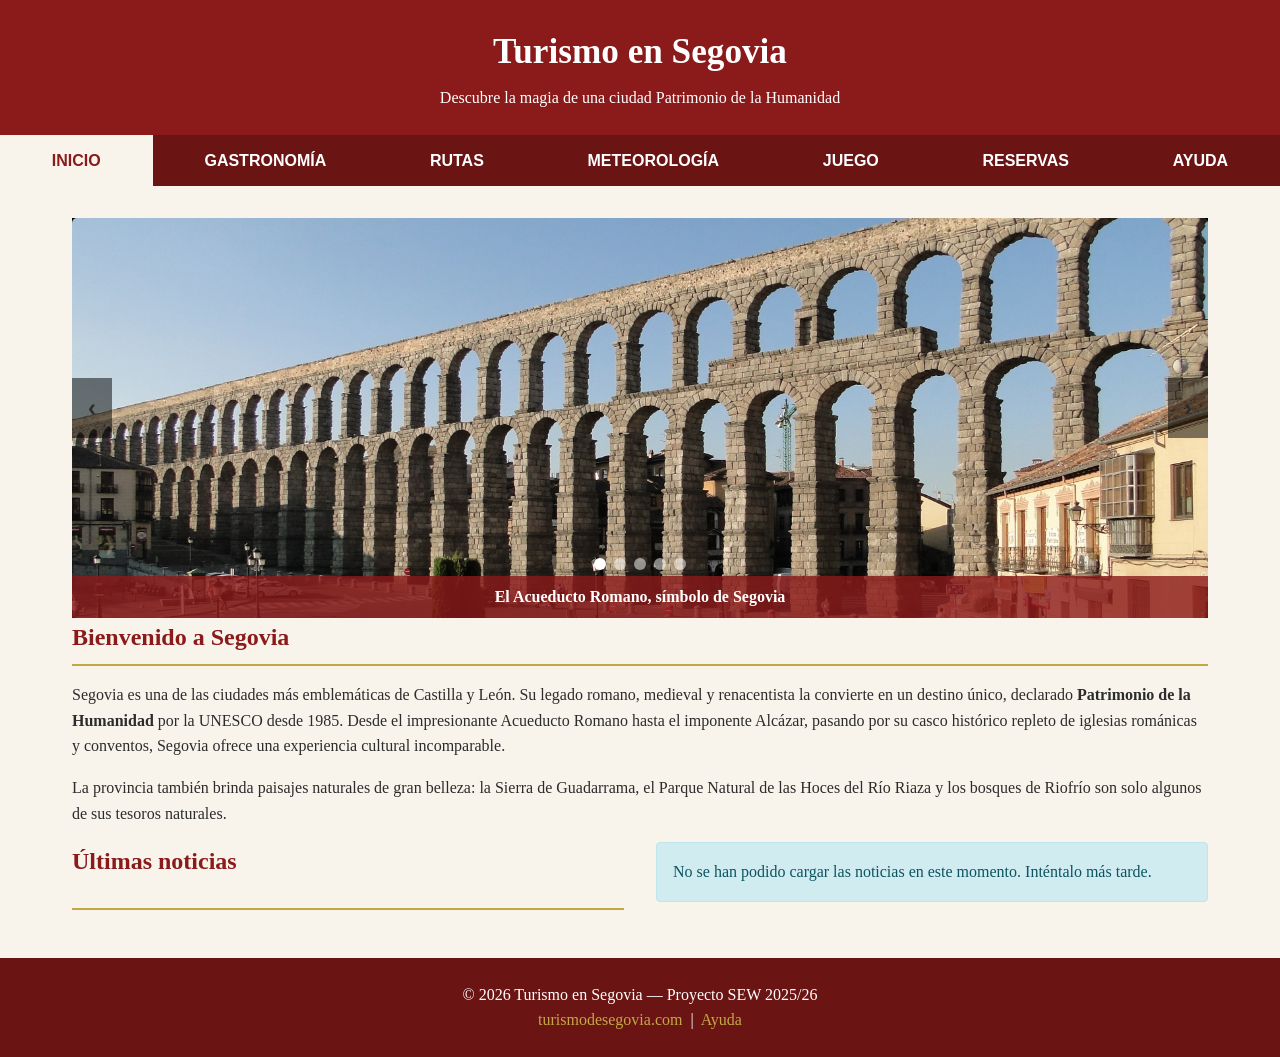
<file: index.html>
<!DOCTYPE html>
<html lang="es">
<head>
  <meta charset="UTF-8">
  <meta name="viewport" content="width=device-width, initial-scale=1.0">
  <meta name="description" content="Turismo en Segovia: descubre los recursos turísticos, gastronomía, rutas y monumentos de la provincia de Segovia.">
  <title>Turismo en Segovia — Inicio</title>
  <link rel="stylesheet" href="estilo/estilo.css">
  <link rel="stylesheet" href="estilo/layout.css">
</head>
<body>

  <header>
    <h1><a href="index.html">Turismo en Segovia</a></h1>
    <p>Descubre la magia de una ciudad Patrimonio de la Humanidad</p>
  </header>

  <nav aria-label="Navegación principal">
    <ul>
      <li><a href="index.html" class="activo" aria-current="page">Inicio</a></li>
      <li><a href="gastronomia.html">Gastronomía</a></li>
      <li><a href="rutas.html">Rutas</a></li>
      <li><a href="meteorologia.html">Meteorología</a></li>
      <li><a href="juego.html">Juego</a></li>
      <li><a href="reservas.php">Reservas</a></li>
      <li><a href="ayuda.html">Ayuda</a></li>
    </ul>
  </nav>

  <main data-pagina="inicio">

    <section data-componente="carrusel" aria-label="Fotos de Segovia">
      <!-- El carrusel se genera dinámicamente por js/index.js -->
      <p data-estado="cargando">Cargando carrusel…</p>
    </section>

    <section>
      <h2>Bienvenido a Segovia</h2>
      <p>
        Segovia es una de las ciudades más emblemáticas de Castilla y León. Su legado romano,
        medieval y renacentista la convierte en un destino único, declarado <strong>Patrimonio
        de la Humanidad</strong> por la UNESCO desde 1985. Desde el impresionante Acueducto
        Romano hasta el imponente Alcázar, pasando por su casco histórico repleto de iglesias
        románicas y conventos, Segovia ofrece una experiencia cultural incomparable.
      </p>
      <p>
        La provincia también brinda paisajes naturales de gran belleza: la Sierra de Guadarrama,
        el Parque Natural de las Hoces del Río Riaza y los bosques de Riofrío son solo algunos
        de sus tesoros naturales.
      </p>
    </section>

    <section data-componente="noticias" aria-label="Noticias sobre Segovia">
      <h2>Últimas noticias</h2>
      <p data-estado="cargando">Cargando noticias…</p>
    </section>

  </main>

  <footer>
    <p>© 2026 Turismo en Segovia — Proyecto SEW 2025/26</p>
    <p>
      <a href="https://www.turismodesegovia.com" target="_blank" rel="noopener">turismodesegovia.com</a>
      &nbsp;|&nbsp;
      <a href="ayuda.html">Ayuda</a>
    </p>
  </footer>

  <script src="https://code.jquery.com/jquery-3.7.1.min.js"
          integrity="sha256-/JqT3SQfawRcv/BIHPThkBvs0OEvtFFmqPF/lYI/Cxo="
          crossorigin="anonymous"></script>
  <script src="js/index.js"></script>

</body>
</html>
</file>
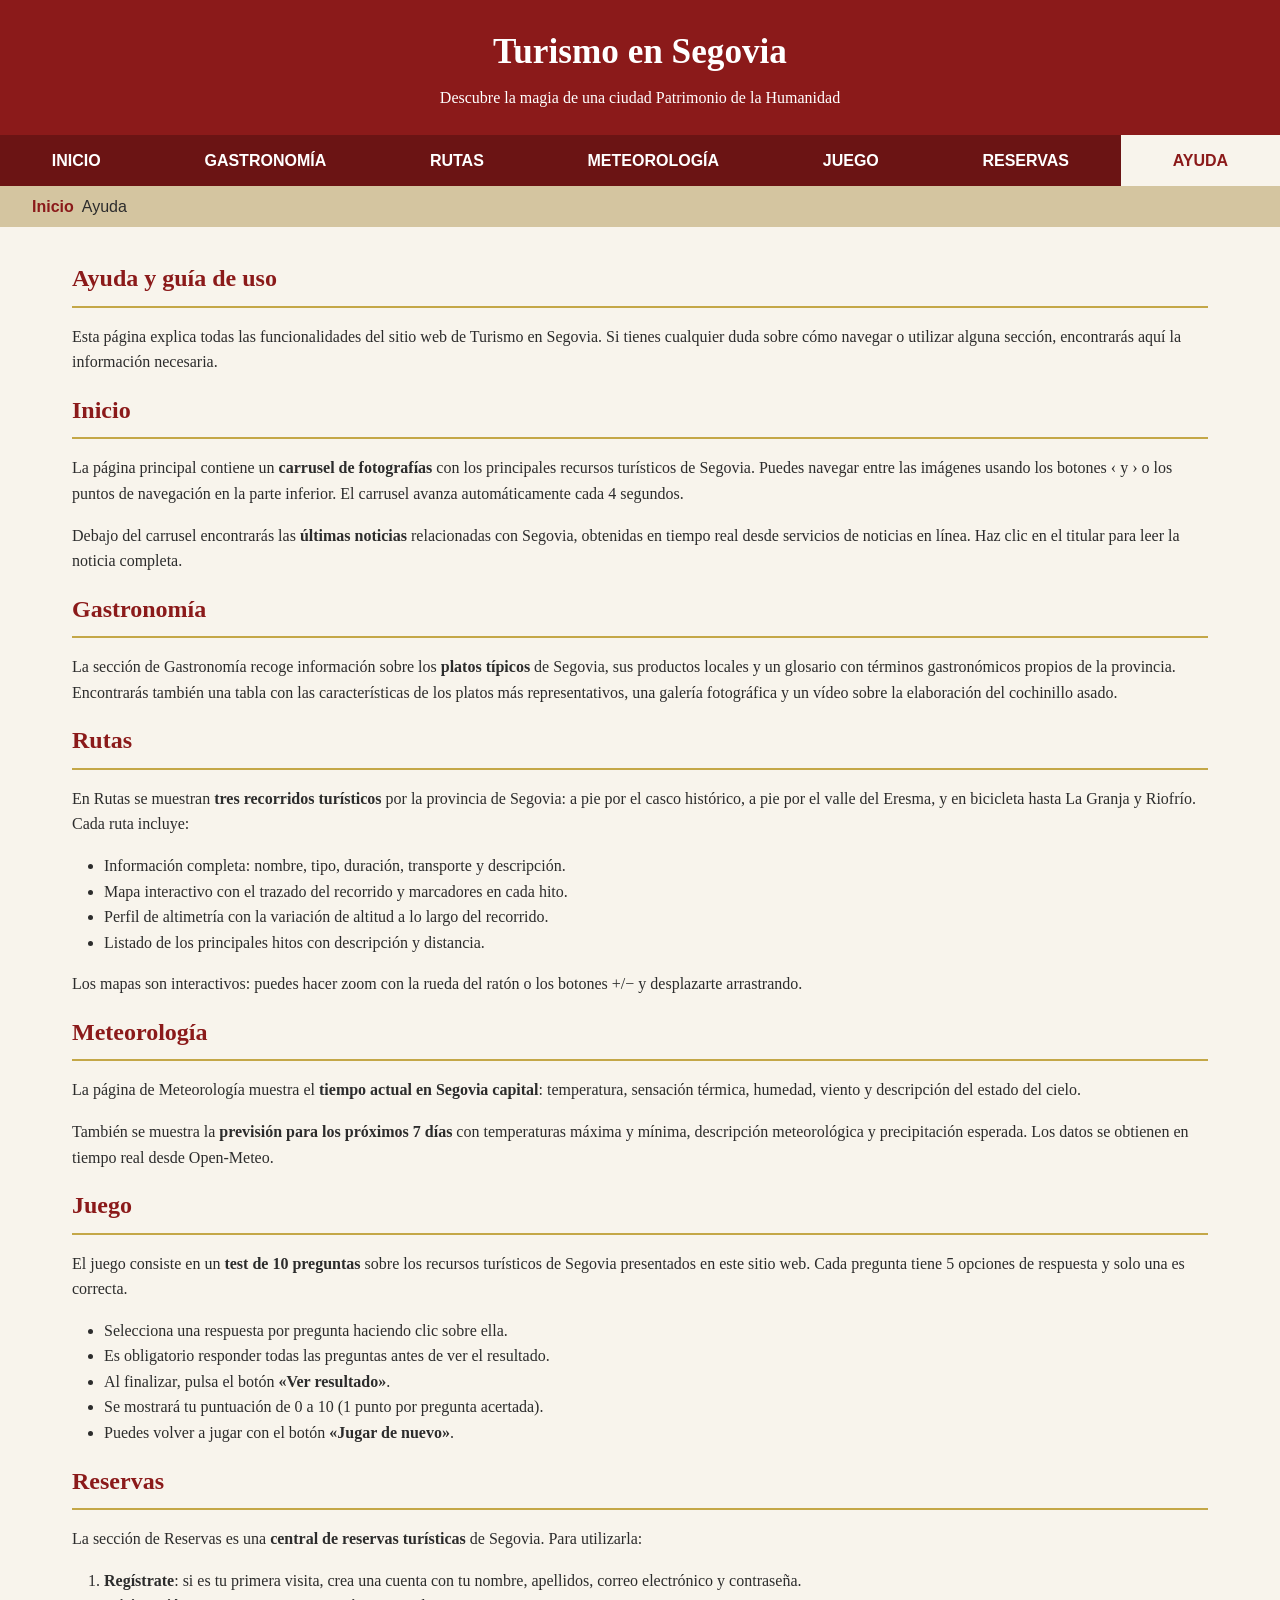
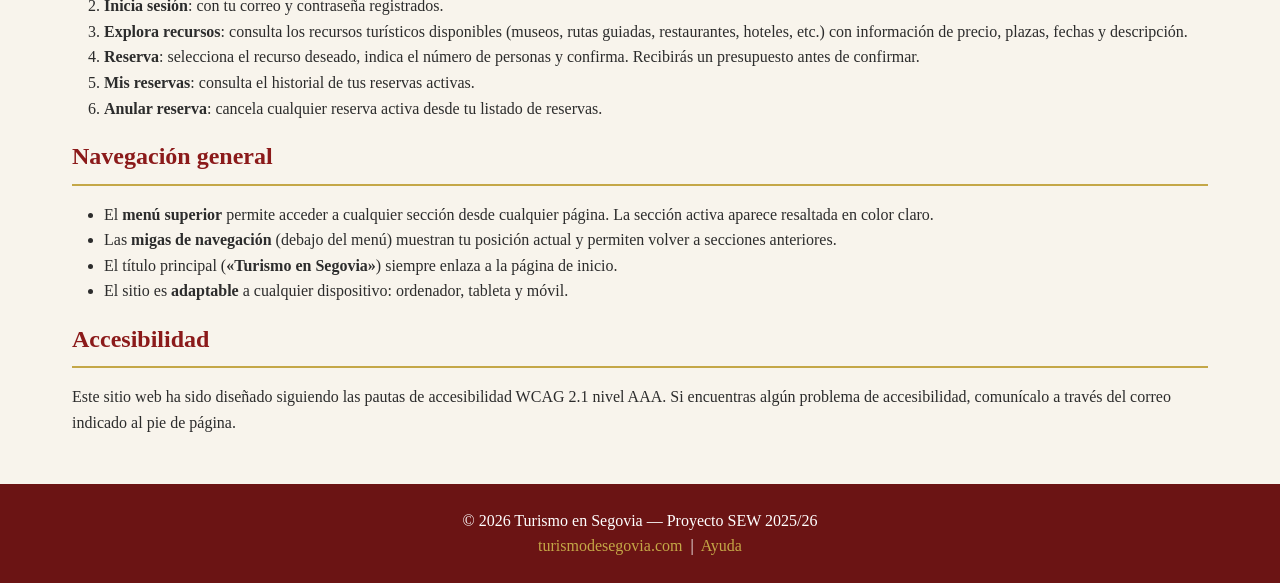
<file: ayuda.html>
<!DOCTYPE html>
<html lang="es">
<head>
  <meta charset="UTF-8">
  <meta name="viewport" content="width=device-width, initial-scale=1.0">
  <meta name="description" content="Ayuda para navegar el sitio web de Turismo en Segovia: guía de todas las secciones y funcionalidades.">
  <title>Ayuda — Turismo en Segovia</title>
  <link rel="stylesheet" href="estilo/estilo.css">
  <link rel="stylesheet" href="estilo/layout.css">
</head>
<body>

  <header>
    <h1><a href="index.html">Turismo en Segovia</a></h1>
    <p>Descubre la magia de una ciudad Patrimonio de la Humanidad</p>
  </header>

  <nav aria-label="Navegación principal">
    <ul>
      <li><a href="index.html">Inicio</a></li>
      <li><a href="gastronomia.html">Gastronomía</a></li>
      <li><a href="rutas.html">Rutas</a></li>
      <li><a href="meteorologia.html">Meteorología</a></li>
      <li><a href="juego.html">Juego</a></li>
      <li><a href="reservas.php">Reservas</a></li>
      <li><a href="ayuda.html" class="activo" aria-current="page">Ayuda</a></li>
    </ul>
  </nav>

  <nav aria-label="breadcrumb">
    <ol>
      <li><a href="index.html">Inicio</a></li>
      <li aria-current="page">Ayuda</li>
    </ol>
  </nav>

  <main>

    <h2>Ayuda y guía de uso</h2>
    <p>
      Esta página explica todas las funcionalidades del sitio web de Turismo en Segovia.
      Si tienes cualquier duda sobre cómo navegar o utilizar alguna sección, encontrarás
      aquí la información necesaria.
    </p>

    <section>
      <h2>Inicio</h2>
      <p>
        La página principal contiene un <strong>carrusel de fotografías</strong> con los
        principales recursos turísticos de Segovia. Puedes navegar entre las imágenes
        usando los botones ‹ y › o los puntos de navegación en la parte inferior.
        El carrusel avanza automáticamente cada 4 segundos.
      </p>
      <p>
        Debajo del carrusel encontrarás las <strong>últimas noticias</strong> relacionadas
        con Segovia, obtenidas en tiempo real desde servicios de noticias en línea.
        Haz clic en el titular para leer la noticia completa.
      </p>
    </section>

    <section>
      <h2>Gastronomía</h2>
      <p>
        La sección de Gastronomía recoge información sobre los <strong>platos típicos</strong>
        de Segovia, sus productos locales y un glosario con términos gastronómicos propios
        de la provincia. Encontrarás también una tabla con las características de los platos
        más representativos, una galería fotográfica y un vídeo sobre la elaboración del
        cochinillo asado.
      </p>
    </section>

    <section>
      <h2>Rutas</h2>
      <p>
        En Rutas se muestran <strong>tres recorridos turísticos</strong> por la provincia de
        Segovia: a pie por el casco histórico, a pie por el valle del Eresma, y en bicicleta
        hasta La Granja y Riofrío. Cada ruta incluye:
      </p>
      <ul>
        <li>Información completa: nombre, tipo, duración, transporte y descripción.</li>
        <li>Mapa interactivo con el trazado del recorrido y marcadores en cada hito.</li>
        <li>Perfil de altimetría con la variación de altitud a lo largo del recorrido.</li>
        <li>Listado de los principales hitos con descripción y distancia.</li>
      </ul>
      <p>
        Los mapas son interactivos: puedes hacer zoom con la rueda del ratón o los botones
        +/− y desplazarte arrastrando.
      </p>
    </section>

    <section>
      <h2>Meteorología</h2>
      <p>
        La página de Meteorología muestra el <strong>tiempo actual en Segovia capital</strong>:
        temperatura, sensación térmica, humedad, viento y descripción del estado del cielo.
      </p>
      <p>
        También se muestra la <strong>previsión para los próximos 7 días</strong> con
        temperaturas máxima y mínima, descripción meteorológica y precipitación esperada.
        Los datos se obtienen en tiempo real desde Open-Meteo.
      </p>
    </section>

    <section>
      <h2>Juego</h2>
      <p>
        El juego consiste en un <strong>test de 10 preguntas</strong> sobre los recursos
        turísticos de Segovia presentados en este sitio web. Cada pregunta tiene 5 opciones
        de respuesta y solo una es correcta.
      </p>
      <ul>
        <li>Selecciona una respuesta por pregunta haciendo clic sobre ella.</li>
        <li>Es obligatorio responder todas las preguntas antes de ver el resultado.</li>
        <li>Al finalizar, pulsa el botón <strong>«Ver resultado»</strong>.</li>
        <li>Se mostrará tu puntuación de 0 a 10 (1 punto por pregunta acertada).</li>
        <li>Puedes volver a jugar con el botón <strong>«Jugar de nuevo»</strong>.</li>
      </ul>
    </section>

    <section>
      <h2>Reservas</h2>
      <p>
        La sección de Reservas es una <strong>central de reservas turísticas</strong> de
        Segovia. Para utilizarla:
      </p>
      <ol>
        <li>
          <strong>Regístrate</strong>: si es tu primera visita, crea una cuenta con tu
          nombre, apellidos, correo electrónico y contraseña.
        </li>
        <li>
          <strong>Inicia sesión</strong>: con tu correo y contraseña registrados.
        </li>
        <li>
          <strong>Explora recursos</strong>: consulta los recursos turísticos disponibles
          (museos, rutas guiadas, restaurantes, hoteles, etc.) con información de precio,
          plazas, fechas y descripción.
        </li>
        <li>
          <strong>Reserva</strong>: selecciona el recurso deseado, indica el número de
          personas y confirma. Recibirás un presupuesto antes de confirmar.
        </li>
        <li>
          <strong>Mis reservas</strong>: consulta el historial de tus reservas activas.
        </li>
        <li>
          <strong>Anular reserva</strong>: cancela cualquier reserva activa desde tu
          listado de reservas.
        </li>
      </ol>
    </section>

    <section>
      <h2>Navegación general</h2>
      <ul>
        <li>
          El <strong>menú superior</strong> permite acceder a cualquier sección desde
          cualquier página. La sección activa aparece resaltada en color claro.
        </li>
        <li>
          Las <strong>migas de navegación</strong> (debajo del menú) muestran tu posición
          actual y permiten volver a secciones anteriores.
        </li>
        <li>
          El título principal (<strong>«Turismo en Segovia»</strong>) siempre enlaza a la
          página de inicio.
        </li>
        <li>
          El sitio es <strong>adaptable</strong> a cualquier dispositivo: ordenador, tableta
          y móvil.
        </li>
      </ul>
    </section>

    <section>
      <h2>Accesibilidad</h2>
      <p>
        Este sitio web ha sido diseñado siguiendo las pautas de accesibilidad WCAG 2.1
        nivel AAA. Si encuentras algún problema de accesibilidad, comunícalo a través
        del correo indicado al pie de página.
      </p>
    </section>

  </main>

  <footer>
    <p>© 2026 Turismo en Segovia — Proyecto SEW 2025/26</p>
    <p>
      <a href="https://www.turismodesegovia.com" target="_blank" rel="noopener">turismodesegovia.com</a>
      &nbsp;|&nbsp;
      <a href="ayuda.html">Ayuda</a>
    </p>
  </footer>

</body>
</html>
</file>
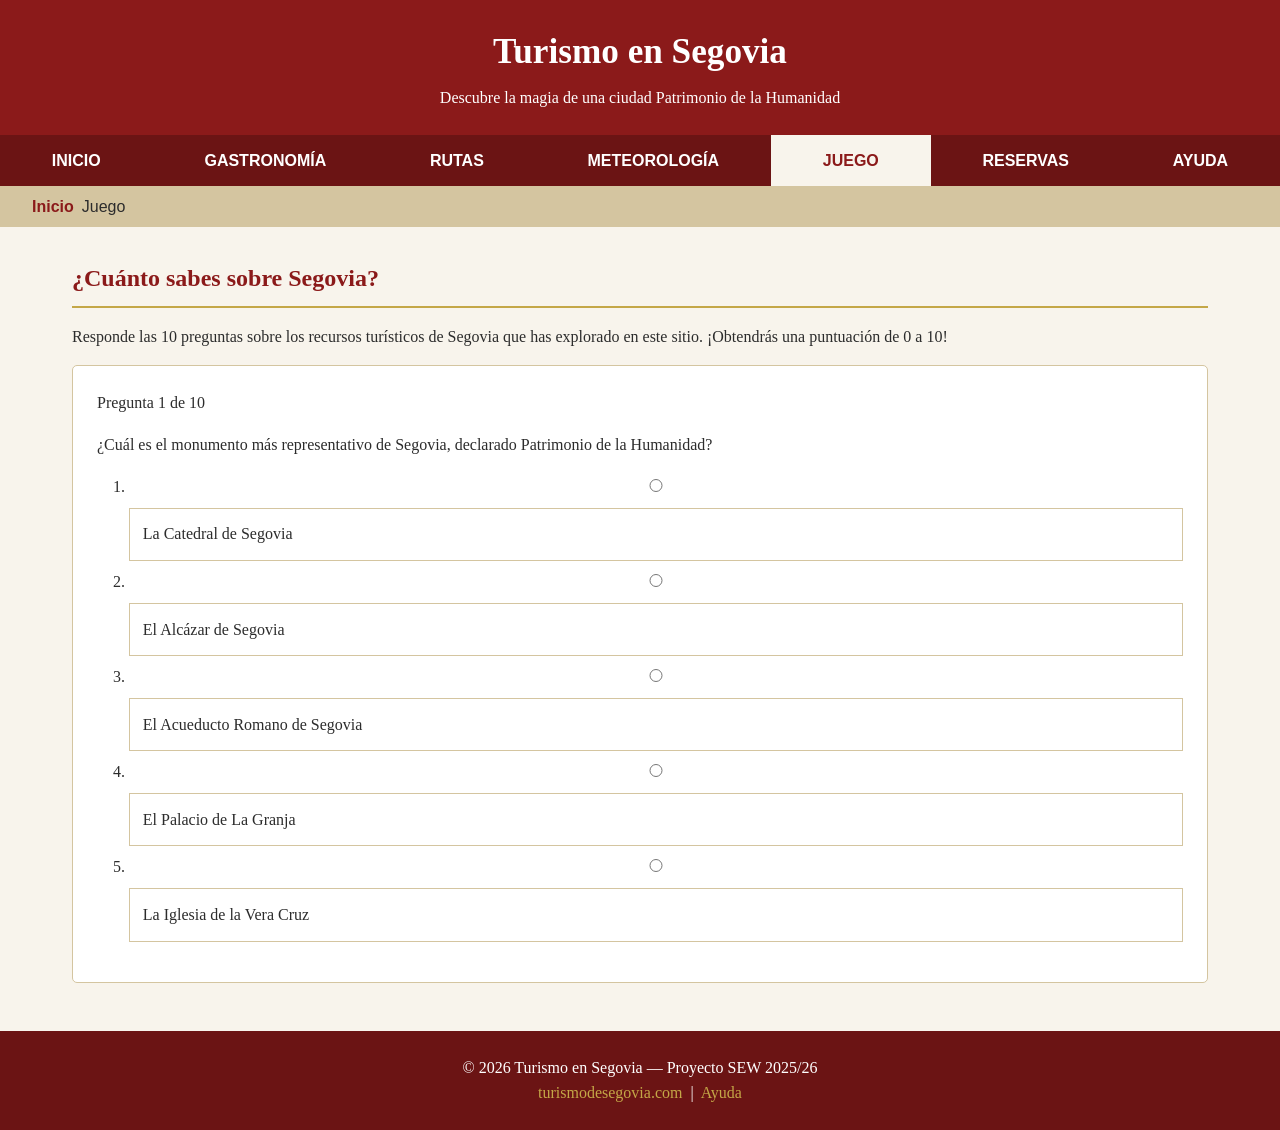
<file: juego.html>
<!DOCTYPE html>
<html lang="es">
<head>
  <meta charset="UTF-8">
  <meta name="viewport" content="width=device-width, initial-scale=1.0">
  <meta name="description" content="Juego interactivo sobre Segovia: responde 10 preguntas y pon a prueba tus conocimientos turísticos.">
  <title>Juego — Turismo en Segovia</title>
  <link rel="stylesheet" href="estilo/estilo.css">
  <link rel="stylesheet" href="estilo/layout.css">
</head>
<body>

  <header>
    <h1><a href="index.html">Turismo en Segovia</a></h1>
    <p>Descubre la magia de una ciudad Patrimonio de la Humanidad</p>
  </header>

  <nav aria-label="Navegación principal">
    <ul>
      <li><a href="index.html">Inicio</a></li>
      <li><a href="gastronomia.html">Gastronomía</a></li>
      <li><a href="rutas.html">Rutas</a></li>
      <li><a href="meteorologia.html">Meteorología</a></li>
      <li><a href="juego.html" class="activo" aria-current="page">Juego</a></li>
      <li><a href="reservas.php">Reservas</a></li>
      <li><a href="ayuda.html">Ayuda</a></li>
    </ul>
  </nav>

  <nav aria-label="breadcrumb">
    <ol>
      <li><a href="index.html">Inicio</a></li>
      <li aria-current="page">Juego</li>
    </ol>
  </nav>

  <main>
    <h2>¿Cuánto sabes sobre Segovia?</h2>
    <p>Responde las 10 preguntas sobre los recursos turísticos de Segovia que has explorado en este sitio. ¡Obtendrás una puntuación de 0 a 10!</p>

    <section data-componente="juego" aria-label="Juego de preguntas sobre Segovia">
      <p data-estado="cargando">Iniciando juego…</p>
    </section>
  </main>

  <footer>
    <p>© 2026 Turismo en Segovia — Proyecto SEW 2025/26</p>
    <p>
      <a href="https://www.turismodesegovia.com" target="_blank" rel="noopener">turismodesegovia.com</a>
      &nbsp;|&nbsp;
      <a href="ayuda.html">Ayuda</a>
    </p>
  </footer>

  <script src="js/juego.js"></script>

</body>
</html>
</file>
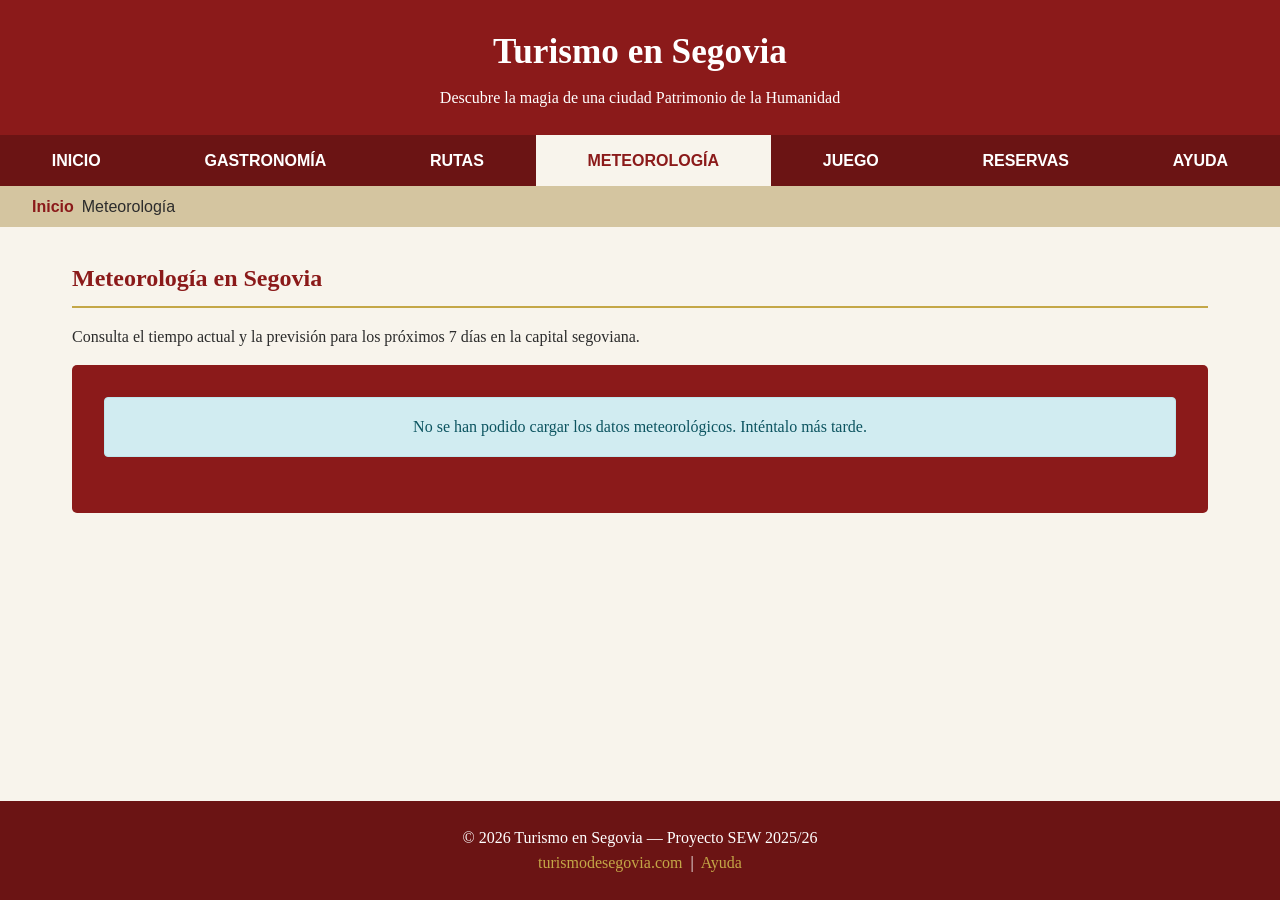
<file: meteorologia.html>
<!DOCTYPE html>
<html lang="es">
<head>
  <meta charset="UTF-8">
  <meta name="viewport" content="width=device-width, initial-scale=1.0">
  <meta name="description" content="Meteorología en Segovia: tiempo actual y previsión para los próximos 7 días en la capital.">
  <title>Meteorología — Turismo en Segovia</title>
  <link rel="stylesheet" href="estilo/estilo.css">
  <link rel="stylesheet" href="estilo/layout.css">
</head>
<body>

  <header>
    <h1><a href="index.html">Turismo en Segovia</a></h1>
    <p>Descubre la magia de una ciudad Patrimonio de la Humanidad</p>
  </header>

  <nav aria-label="Navegación principal">
    <ul>
      <li><a href="index.html">Inicio</a></li>
      <li><a href="gastronomia.html">Gastronomía</a></li>
      <li><a href="rutas.html">Rutas</a></li>
      <li><a href="meteorologia.html" class="activo" aria-current="page">Meteorología</a></li>
      <li><a href="juego.html">Juego</a></li>
      <li><a href="reservas.php">Reservas</a></li>
      <li><a href="ayuda.html">Ayuda</a></li>
    </ul>
  </nav>

  <nav aria-label="breadcrumb">
    <ol>
      <li><a href="index.html">Inicio</a></li>
      <li aria-current="page">Meteorología</li>
    </ol>
  </nav>

  <main>
    <h2>Meteorología en Segovia</h2>
    <p>Consulta el tiempo actual y la previsión para los próximos 7 días en la capital segoviana.</p>

    <section data-componente="tiempo-actual" aria-label="Tiempo actual en Segovia">
      <p data-estado="cargando">Cargando datos meteorológicos…</p>
    </section>

    <section data-componente="prevision" aria-label="Previsión 7 días">
    </section>

  </main>

  <footer>
    <p>© 2026 Turismo en Segovia — Proyecto SEW 2025/26</p>
    <p>
      <a href="https://www.turismodesegovia.com" target="_blank" rel="noopener">turismodesegovia.com</a>
      &nbsp;|&nbsp;
      <a href="ayuda.html">Ayuda</a>
    </p>
  </footer>

  <script src="https://code.jquery.com/jquery-3.7.1.min.js"
          integrity="sha256-/JqT3SQfawRcv/BIHPThkBvs0OEvtFFmqPF/lYI/Cxo="
          crossorigin="anonymous"></script>
  <script src="js/meteorologia.js"></script>

</body>
</html>
</file>
<file: estilo/estilo.css>
/* =========================================================
   estilo/estilo.css — Estilos generales (Puros)
   ========================================================= */

* { box-sizing: border-box; margin: 0; padding: 0; }

body {
  font-family: Georgia, 'Times New Roman', serif;
  color: #2C2C2C;
  background-color: #F8F4EC;
  line-height: 1.6;
}

header { background-color: #8B1A1A; color: #FFFFFF; text-align: center; padding: 1.5rem; }
header h1 { font-size: 2.2rem; margin-bottom: 0.3rem; }
header h1 a { color: inherit; background-color: transparent; text-decoration: none; }

/* Navegación principal */
nav:first-of-type { background-color: #6B1414; color: inherit; }
nav:first-of-type ul { list-style: none; }
nav:first-of-type ul li a {
  display: block; color: #FFFFFF; background-color: transparent; text-decoration: none; padding: 0.8rem 1rem;
  font-family: Arial, sans-serif; font-weight: bold; text-transform: uppercase;
}
nav:first-of-type ul li a:hover { background-color: #8B1A1A; color: inherit; }
/* Elemento activo mediante atributo semántico estándar (Accesibilidad) */
nav:first-of-type ul li a[aria-current="page"] { background-color: #F8F4EC; color: #8B1A1A; }

/* Breadcrumb (Segunda navegación en el flujo del DOM) */
nav:nth-of-type(2) { background-color: #D4C5A0; color: inherit; padding: 0.5rem 2rem; font-family: Arial, sans-serif; }
nav:nth-of-type(2) ol { list-style: none; display: flex; gap: 0.5rem; }
nav:nth-of-type(2) ol li a { color: #8B1A1A; background-color: transparent; text-decoration: none; font-weight: bold; }

main { padding: 2rem; }
main h2 { color: #8B1A1A; background-color: transparent; border-bottom: 2px solid #C4A747; padding-bottom: 0.5rem; margin-bottom: 1rem; }
main h3 { color: #6B1414; background-color: transparent; margin: 1rem 0 0.5rem; }
main p { margin-bottom: 1rem; }
main ul, main ol, main dl { margin: 0.5rem 0 1rem 2rem; }
main dt { font-weight: bold; color: #8B1A1A; background-color: transparent; margin-top: 0.5rem; }

main table { width: 100%; border-collapse: collapse; margin-bottom: 1.5rem; background-color: #FFFFFF; color: inherit; }
main table caption { font-weight: bold; color: #8B1A1A; background-color: transparent; padding-bottom: 0.5rem; text-align: left; }
main table th { background-color: #8B1A1A; color: #FFFFFF; padding: 0.8rem; text-align: left; }
main table td { border: 1px solid #D4C5A0; padding: 0.8rem; }
main table tr:nth-child(even) td { background-color: #EDE8DA; color: inherit; }

main img, main video { max-width: 100%; height: auto; border-radius: 5px; margin-bottom: 1rem; }
main article { background-color: #FFFFFF; color: inherit; border: 1px solid #D4C5A0; padding: 1.5rem; border-radius: 5px; margin-bottom: 1rem; }
main input, main select, main textarea { width: 100%; padding: 0.6rem; border: 1px solid #D4C5A0; margin-bottom: 1rem; }
main button { background-color: #8B1A1A; color: #FFFFFF; border: none; padding: 0.7rem 1.5rem; cursor: pointer; font-weight: bold; }
main button:hover { background-color: #6B1414; color: inherit; }

/* --- COMPONENTES ESPECÍFICOS USANDO ATRIBUTOS ARIA (Estándar y semánticos) --- */

/* Carrusel */
section[aria-label="Fotos de Segovia"] { position: relative; background: #000; color: inherit; text-align: center; }
section[aria-label="Fotos de Segovia"] img { height: 400px; object-fit: cover; margin: 0; }
section[aria-label="Fotos de Segovia"] figcaption { position: absolute; bottom: 0; width: 100%; background: rgba(139,26,26,0.8); color: #FFF; padding: 0.5rem; font-weight: bold; }
section[aria-label="Fotos de Segovia"] button { position: absolute; top: 40%; background: rgba(0,0,0,0.5); color: inherit; padding: 1rem; font-size: 1.5rem; }
/* Reemplazo de data-dir="prev" y "next" por selectores estructurales */
section[aria-label="Fotos de Segovia"] button:first-of-type { left: 0; }
section[aria-label="Fotos de Segovia"] button:last-of-type { right: 0; }
section[aria-label="Fotos de Segovia"] ol { position: absolute; bottom: 3rem; left: 50%; transform: translateX(-50%); display: flex; gap: 0.5rem; list-style: none; padding: 0; margin: 0; }
section[aria-label="Fotos de Segovia"] ol li { width: 12px; height: 12px; background-color: rgba(255, 255, 255, 0.5); color: inherit; border-radius: 50%; cursor: pointer; }
section[aria-label="Fotos de Segovia"] ol li[aria-selected="true"] { background-color: #FFFFFF; color: inherit; }

/* Noticias */
section[aria-label="Noticias sobre Segovia"] article { display: flex; gap: 1rem; align-items: flex-start; }

/* Meteorología */
section[aria-label="Tiempo actual en Segovia"] { background-color: #8B1A1A; color: #FFFFFF; padding: 2rem; text-align: center; border-radius: 5px; }
section[aria-label="Tiempo actual en Segovia"] strong { font-size: 3rem; }

/* Juego */
section[aria-label="Juego de preguntas sobre Segovia"] ol li label { display: block; padding: 0.8rem; border: 1px solid #D4C5A0; margin-bottom: 0.5rem; cursor: pointer; }

/* Validación del juego usando semántica (aria-invalid) en lugar de data-estado */
section[aria-label="Juego de preguntas sobre Segovia"] ol li label[aria-invalid="false"] { background-color: #D4EDDA; color: inherit; border-color: #28A745; }
section[aria-label="Juego de preguntas sobre Segovia"] ol li label[aria-invalid="true"] { background-color: #F8D7DA; color: inherit; border-color: #DC3545; }

/* Elementos genéricos o generados que requieren estilos estructurales simples */
div > iframe { height: 350px; border: 1px solid #D4C5A0; margin-bottom: 1rem; width: 100%; }

footer { background-color: #6B1414; color: #FFFFFF; text-align: center; padding: 1.5rem; }
footer a { color: #C4A747; background-color: transparent; text-decoration: none; }

/* --- ESTILOS EXTRA DE PHP (Reservas) MEDIANTE RUTAS ESTRUCTURALES --- */

p[role="alert"] { background-color: #D1ECF1; color: #0C5460; padding: 1rem; border: 1px solid #BEE5EB; margin-bottom: 1.5rem; border-radius: 4px; }

main > p > form { display: inline; }
main > p > form button { padding: 0.3rem 0.6rem; font-size: 0.8rem; }

input[type="number"] { width: 80px; display: inline-block; }

td > form > button { background-color: #DC3545; color: inherit; padding: 0.4rem 0.8rem; font-size: 0.85rem; }
td > form > button:hover { background-color: #C82333; color: inherit; }

article > img:first-of-type { margin-right: 0.4rem; margin-bottom: 0.4rem; max-width: 200px; height: auto; display: inline-block; }

/* =========================================================
   Corrección estructural para el Mapa Interactivo
   ========================================================= */

/* Selecciona cualquier div cuyo ID empiece por "mapa-" (patrón estándar de mapas) */
div[id^="mapa-"] {
  display: block;
  width: 100%;
  min-width: 320px;    /* Evita de forma drástica que el ancho colapse a 0 en pantallas grandes */
  height: 350px;       /* Forzamos la altura para asegurar su espacio en el DOM */
  flex-grow: 1;        /* Si está dentro de un contenedor Flexbox, le obliga a expandirse */
  flex-shrink: 0;      /* Impide por completo que los elementos de al lado lo aplasten o achiquen */
}

/* En caso de que el mapa cargue dentro de un iframe (por ejemplo, Google Maps incrustado) */
main iframe {
  display: block;
  width: 100%;
  min-width: 320px;
  height: 350px;
  flex-shrink: 0;
}
</file>
<file: estilo/layout.css>
/* =========================================================
   estilo/layout.css — Estilos de Maquetación (Puros)
   ========================================================= */

/* 1. Estructura general (Footer siempre al fondo de la pantalla) */
body {
  display: flex;
  flex-direction: column;
  min-height: 100vh;
}

main {
  flex: 1; /* Permite que el contenido principal empuje al footer hacia abajo */
  width: 100%;
  max-width: 1200px;
  margin: 0 auto; /* Centrado en pantallas grandes */
}

/* ---------------------------------------------------------
   2. Navegación
   --------------------------------------------------------- */

/* Menú principal (Primer nav del body) */
nav:first-of-type ul {
  display: flex;
  flex-wrap: wrap;
  justify-content: center;
  align-items: center;
  gap: 0;
}

nav:first-of-type ul li {
  flex: 1 1 auto;
  text-align: center;
}

/* Migas de pan / Breadcrumbs (Segundo nav del body) */
nav:nth-of-type(2) ol {
  display: flex;
  flex-wrap: wrap;
  align-items: center;
  gap: 0.5rem;
}

/* ---------------------------------------------------------
   3. Distribución de componentes mediante Semántica / Jerarquía
   --------------------------------------------------------- */

/* Noticias: Diseño en cuadrícula (Grid responsive) */
section[aria-label="Noticias sobre Segovia"] {
  display: grid;
  grid-template-columns: repeat(auto-fit, minmax(300px, 1fr));
  gap: 2rem;
}

section[aria-label="Noticias sobre Segovia"] article {
  display: flex;
  flex-direction: column;
  height: 100%;
}

/* Carrusel: Centrado de elementos */
section[aria-label="Fotos de Segovia"] {
  display: flex;
  flex-direction: column;
  align-items: center;
  justify-content: center;
}

/* Cuadrícula de Reservas Turísticas (El primer div hijo directo de main en reservas.php) */
main > div:first-of-type {
  display: grid;
  grid-template-columns: repeat(auto-fit, minmax(300px, 1fr));
  gap: 2rem;
}

/* Alineación de las tarjetas de reserva */
main > div:first-of-type > article {
  display: flex;
  flex-direction: column;
}

/* Empujar los formularios de reserva hacia la parte inferior de la tarjeta */
main > div:first-of-type > article > form {
  margin-top: auto; 
  display: flex;
  flex-direction: column;
  gap: 1rem;
}

/* Formularios en línea pequeños (ej. Cerrar Sesión) */
main > p > form {
  display: inline-flex;
  align-items: center;
  gap: 1rem;
}

/* Panel de usuario (Es el único <header> hijo directo de <main> en todo el proyecto) */
main > header {
  display: flex;
  align-items: center;
  gap: 1rem;
  margin-bottom: 1.5rem;
}

/* Quitamos el margen inferior por defecto del párrafo para que quede perfectamente alineado con el botón */
main > header > p {
  margin-bottom: 0; 
}
</file>
